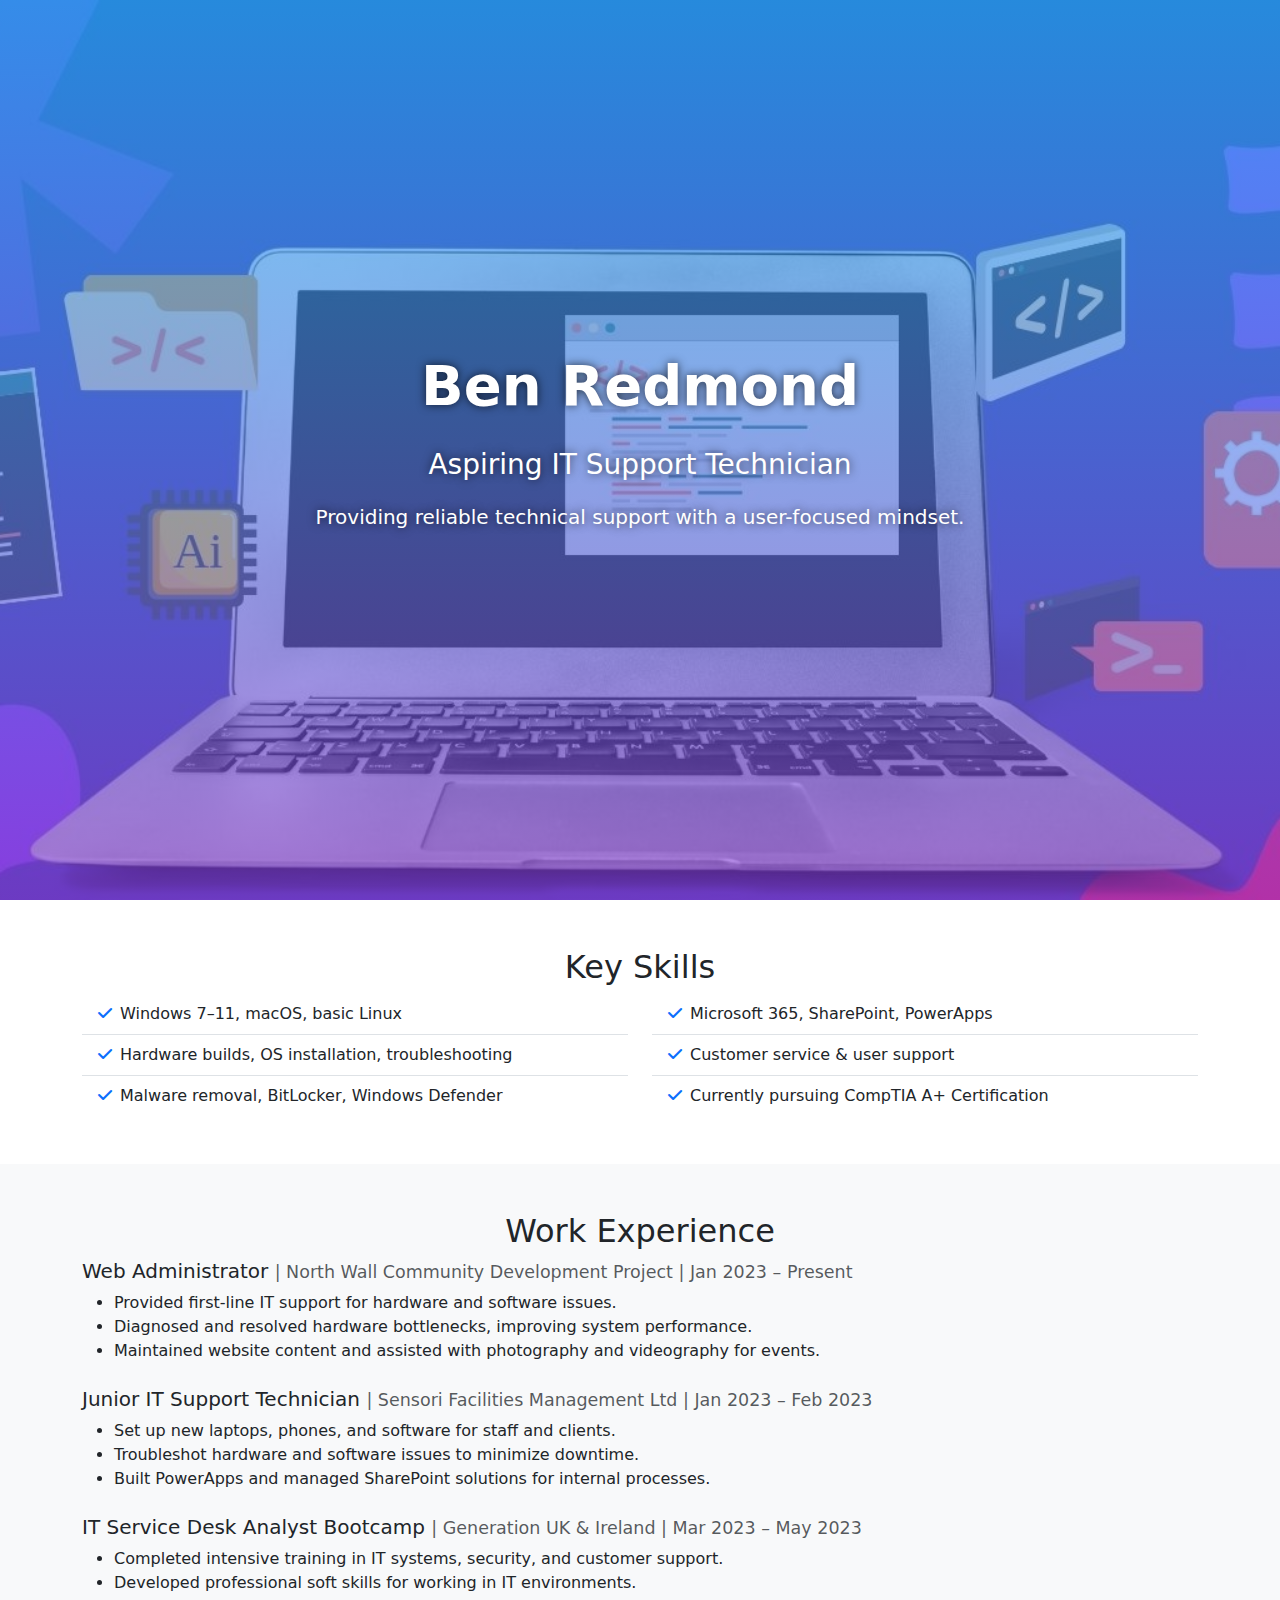
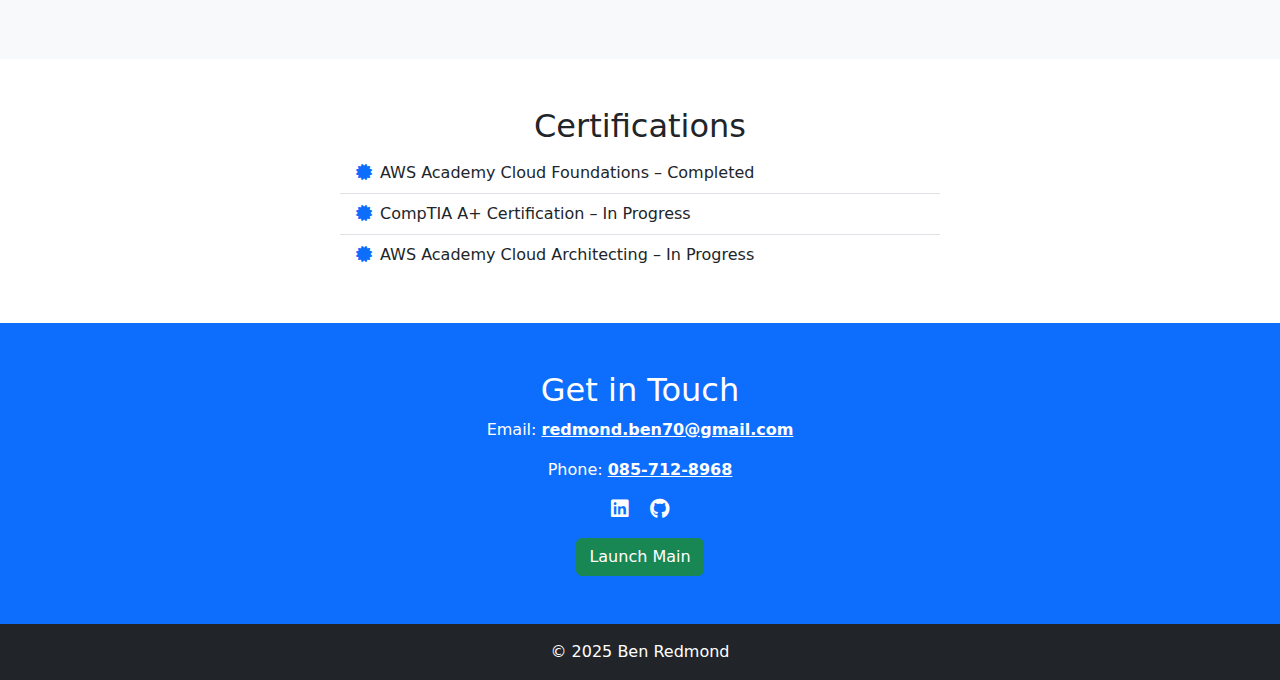
<file: IT/index.html>
<!doctype html>
<html lang="en">
  <head>
    <meta charset="utf-8">
    <meta name="viewport" content="width=device-width, initial-scale=1">
    <title>Ben Redmond | IT Support Technician</title>

    <!-- Bootstrap CSS -->
    <link href="https://cdn.jsdelivr.net/npm/bootstrap@5.3.2/dist/css/bootstrap.min.css" rel="stylesheet">

    <!-- Font Awesome for icons -->
    <link rel="stylesheet" href="https://cdnjs.cloudflare.com/ajax/libs/font-awesome/6.4.0/css/all.min.css">

    <style>
      .hero {
        background-image: linear-gradient(rgba(20, 188, 255, 0.6), rgba(136, 55, 212, 0.6)), url('/img/Coding Thumbnail.jpg');
        background-size: cover;
        background-position: center;
        background-attachment: static;
        background-repeat: no-repeat;
        min-height: 100vh;
        display: flex;
        align-items: center;
        color: white;
        text-shadow: 0px 0px 10px rgba(0, 0, 0, 0.7);
      }
    </style>
  </head>
  <body>

    <!-- Hero Section -->
    <section class="hero text-center">
      <div class="container">
        <div class="row justify-content-center">
          <div class="col-lg-8">
            <h1 class="display-4 fw-bold mb-4">Ben Redmond</h1>
            <p class="lead mt-3 fs-3">Aspiring IT Support Technician</p>
            <p class="fs-5">Providing reliable technical support with a user-focused mindset.</p>
          </div>
        </div>
      </div>
    </section>

    <!-- Skills Section -->
    <section class="py-5">
      <div class="container">
        <h2 class="section-title text-center">Key Skills</h2>
        <div class="row">
          <div class="col-md-6">
            <ul class="list-group list-group-flush">
              <li class="list-group-item"><i class="fas fa-check text-primary me-2"></i>Windows 7–11, macOS, basic Linux</li>
              <li class="list-group-item"><i class="fas fa-check text-primary me-2"></i>Hardware builds, OS installation, troubleshooting</li>
              <li class="list-group-item"><i class="fas fa-check text-primary me-2"></i>Malware removal, BitLocker, Windows Defender</li>
            </ul>
          </div>
          <div class="col-md-6">
            <ul class="list-group list-group-flush">
              <li class="list-group-item"><i class="fas fa-check text-primary me-2"></i>Microsoft 365, SharePoint, PowerApps</li>
              <li class="list-group-item"><i class="fas fa-check text-primary me-2"></i>Customer service & user support</li>
              <li class="list-group-item"><i class="fas fa-check text-primary me-2"></i>Currently pursuing CompTIA A+ Certification</li>
            </ul>
          </div>
        </div>
      </div>
    </section>

    <!-- Experience Section -->
    <section class="py-5 bg-light">
      <div class="container">
        <h2 class="section-title text-center">Work Experience</h2>

        <div class="mb-4">
          <h5>Web Administrator <small class="text-muted">| North Wall Community Development Project | Jan 2023 – Present</small></h5>
          <ul>
            <li>Provided first-line IT support for hardware and software issues.</li>
            <li>Diagnosed and resolved hardware bottlenecks, improving system performance.</li>
            <li>Maintained website content and assisted with photography and videography for events.</li>
          </ul>
        </div>

        <div class="mb-4">
          <h5>Junior IT Support Technician <small class="text-muted">| Sensori Facilities Management Ltd | Jan 2023 – Feb 2023</small></h5>
          <ul>
            <li>Set up new laptops, phones, and software for staff and clients.</li>
            <li>Troubleshot hardware and software issues to minimize downtime.</li>
            <li>Built PowerApps and managed SharePoint solutions for internal processes.</li>
          </ul>
        </div>

        <div>
          <h5>IT Service Desk Analyst Bootcamp <small class="text-muted">| Generation UK & Ireland | Mar 2023 – May 2023</small></h5>
          <ul>
            <li>Completed intensive training in IT systems, security, and customer support.</li>
            <li>Developed professional soft skills for working in IT environments.</li>
          </ul>
        </div>
      </div>
    </section>

    <!-- Certifications -->
    <section class="py-5">
      <div class="container">
        <h2 class="section-title text-center">Certifications</h2>
        <ul class="list-group list-group-flush mx-auto" style="max-width: 600px;">
          <li class="list-group-item"><i class="fas fa-certificate text-primary me-2"></i>AWS Academy Cloud Foundations – Completed</li>
          <li class="list-group-item"><i class="fas fa-certificate text-primary me-2"></i>CompTIA A+ Certification – In Progress</li>
          <li class="list-group-item"><i class="fas fa-certificate text-primary me-2"></i>AWS Academy Cloud Architecting – In Progress</li>
        </ul>
      </div>
    </section>

    <!-- Contact Section -->
    <section class="py-5 bg-primary text-white">
      <div class="container text-center">
        <h2 class="section-title">Get in Touch</h2>
        <p>Email: <a href="mailto:redmond.ben70@gmail.com" class="text-white fw-bold">redmond.ben70@gmail.com</a></p>
        <p>Phone: <a href="tel:0857128968" class="text-white fw-bold">085-712-8968</a></p>
        <p>
          <a href="https://www.linkedin.com/in/ben-redmond-814486252" class="text-white me-3"><i class="fab fa-linkedin fa-lg"></i></a>
          <a href="https://github.com/BenRedmondgithub" class="text-white"><i class="fab fa-github fa-lg"></i></a>
        </p>
        <a href="../main-index.html" class="btn btn-success btn-launch">Launch Main</a>
      </div>
    </section>

    <!-- Footer -->
    <footer class="text-center py-3 bg-dark text-white">
      &copy; 2025 Ben Redmond
    </footer>

    <!-- Bootstrap JS -->
    <script src="https://cdn.jsdelivr.net/npm/bootstrap@5.3.2/dist/js/bootstrap.bundle.min.js"></script>
  </body>
</html>
</file>
